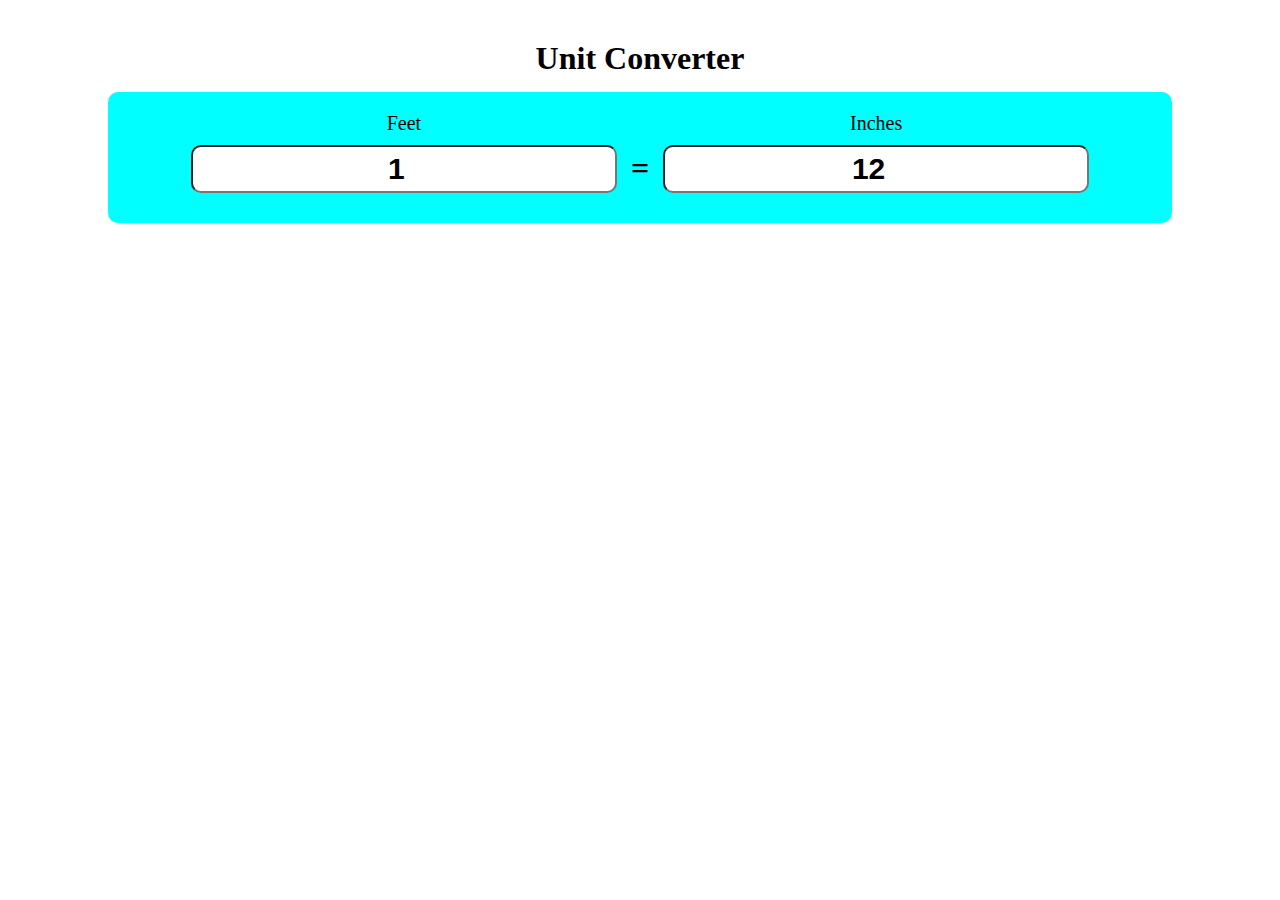
<file: Task1-Unit Converter/Unit Converter/index.html>
<!DOCTYPE html>
<html lang="en">
<head>
    <meta charset="UTF-8">
    <meta http-equiv="X-UA-Compatible" content="IE=edge">
    <meta name="viewport" content="width=device-width, initial-scale=1.0">
    <title>Web Project</title>
    <link rel="stylesheet" href="css/style.css">
</head>
<body>
    <h1 id="heading">Unit Converter</h1>
    <div id="container">
        
        <div class="input-div">
            <label>Feet</label><br>
            <input type="Number" value="1"
            id="feet" class="inpt">
    </div><!--end input div-->
    

    <div class="input-div">
        <h1>=</h1>   
    </div> <!--end input div-->
       <div class="input-div">
            <label>Inches</label><br>
             <input type="Number" value="12"
             id="inch" class="inpt">
   </div><!--end input div-->
   </div><!--end container-->
   
    <script src="myscript.js"></script>
</body>
</html>
</file>
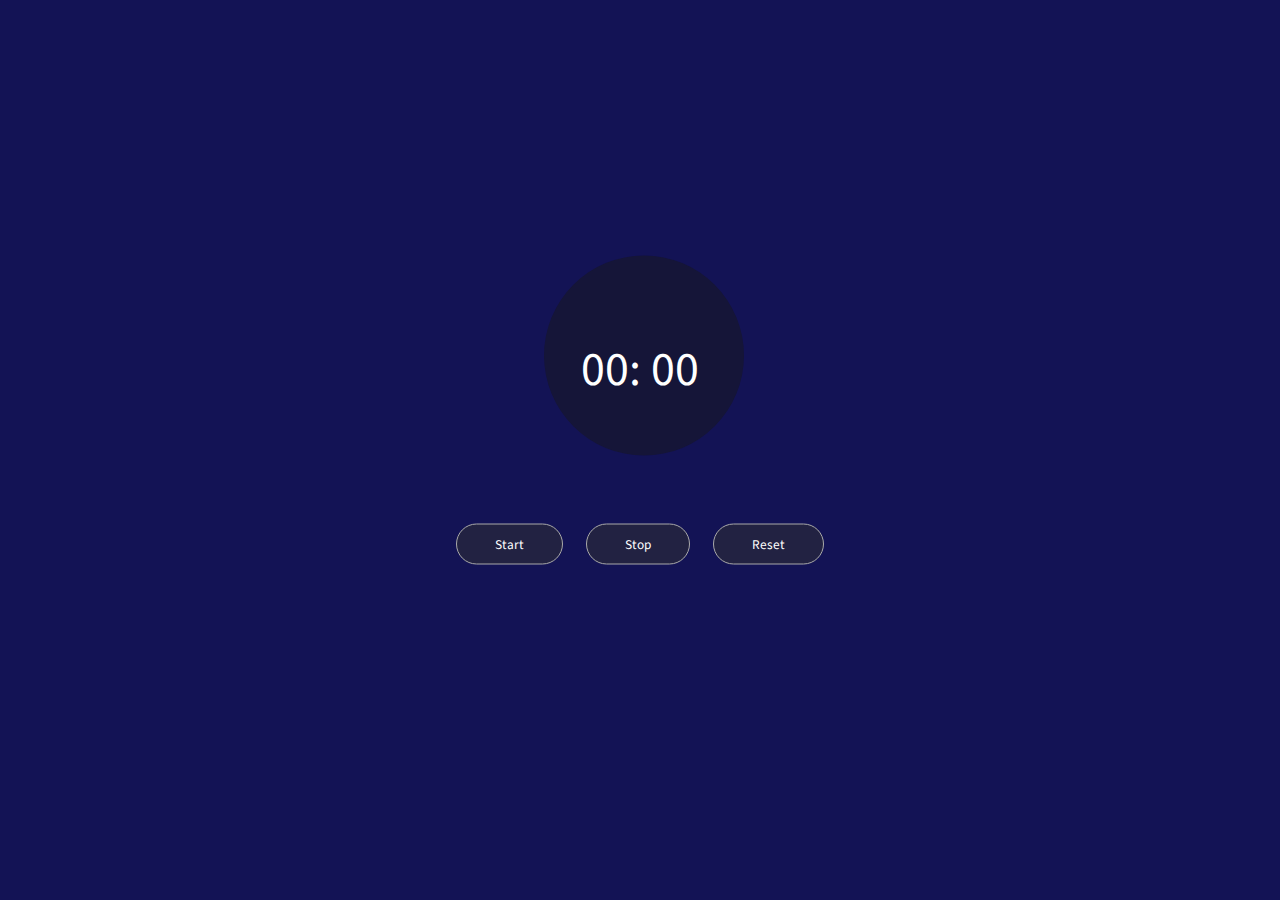
<file: Task2-Timer & Stopwatch/Timer & Stopwatch/index.html>
<!DOCTYPE html>
<html lang="en">
<head>
    <meta charset="UTF-8">
    <meta http-equiv="X-UA-Compatible" content="IE=edge">
    <meta name="viewport" content="width=device-width, initial-scale=1.0">
    <title>Stopwatch</title>
    <link rel="stylesheet" href="style.css">
</head>
<body>
    <div class="container">
        <div class="wrapper">
            <p>
                <span class="seconds">00</span>:
                <span class="tens">00</span>
            </p> <br>
            <button class="btn-start">Start</button>
            <button class="btn-stop">Stop</button>
            <button class="btn-reset">Reset</button>
        </div>
    </div>
    <script src="script.js"></script>
</body>
</html>
</file>
<file: Task1-Unit Converter/Unit Converter/css/style.css>
*{
    margin: 0;
    padding: 0;
}
body{
    font-family: tahoma;
}
h1#heading{
    text-align: center;
    margin-top: 40px;
}
#container{
    margin: 15px auto 0px auto;
    width: 80%;
    text-align: center;
    background-color: aqua;
    border-radius: 10px;
    padding: 20px;
}
.input-div{
    display: inline-block;
}
.inpt{
    padding: 5px 10px;
    margin: 10px;
    font-size: 30px;
    text-align: center;
    font-weight: bold;
    width: fit-content;
    border-radius: 10px;
}
label{
    font-size: 20px;
}
</file>
<file: Task2-Timer & Stopwatch/Timer & Stopwatch/style.css>
@import url('https://fonts.googleapis.com/css2?family=Source+Sans+Pro:wght@400;600&display=swap');
*{
    margin: 0;
    padding: 0;
    font-family: 'Source Sans Pro', sans-serif;
}
.container{
    background-color: #131355;
    height: 100vh;
    width: 100%;
    text-align: center;
    position: absolute;
}
.wrapper{
    position: relative;
    top: 50%;
    left: 50%;
    transform: translate(-50%,-50%);
}
.wrapper p{
    position: relative;
    display: inline-block;
    color: #ffffff;
    z-index: 9999;
    font-size: 48px;
    margin-bottom: 120px;
}
.wrapper p::before{
    content: '';
    position: absolute;
    width: 200px;
    height: 200px;
    background-color: #151538;
    z-index: -1;
    border-radius: 50%;
    left: -31%;
    top: -118%;
    animation-name: shine;
    animation-duration: 3s;
    animation-iteration-count: infinite;
}
@keyframes shine{
    0%,100%{
        box-shadow: 0px 0px 32px -12px rgba(246,180,0,.5);
    }
    50%{
        box-shadow: 0px 0px 32px 3px rgba(246,180,0,.5);
   
    }
}
button{
    background-color: #222242;
    padding: 10px 38px;
    border: 1px solid #a9a9a9;
    border-radius: 28px;
    color: #fff;
    transition: all .2s ease;
    outline: 0;
}
button:not(:last-child){
    margin-right: 20px;
}
button:hover,
button :focus
{
    border-color: #f6b400;
    color: #f6b400;
    box-shadow: 0px 4px 17px -12px #f6b400;
}
</file>
